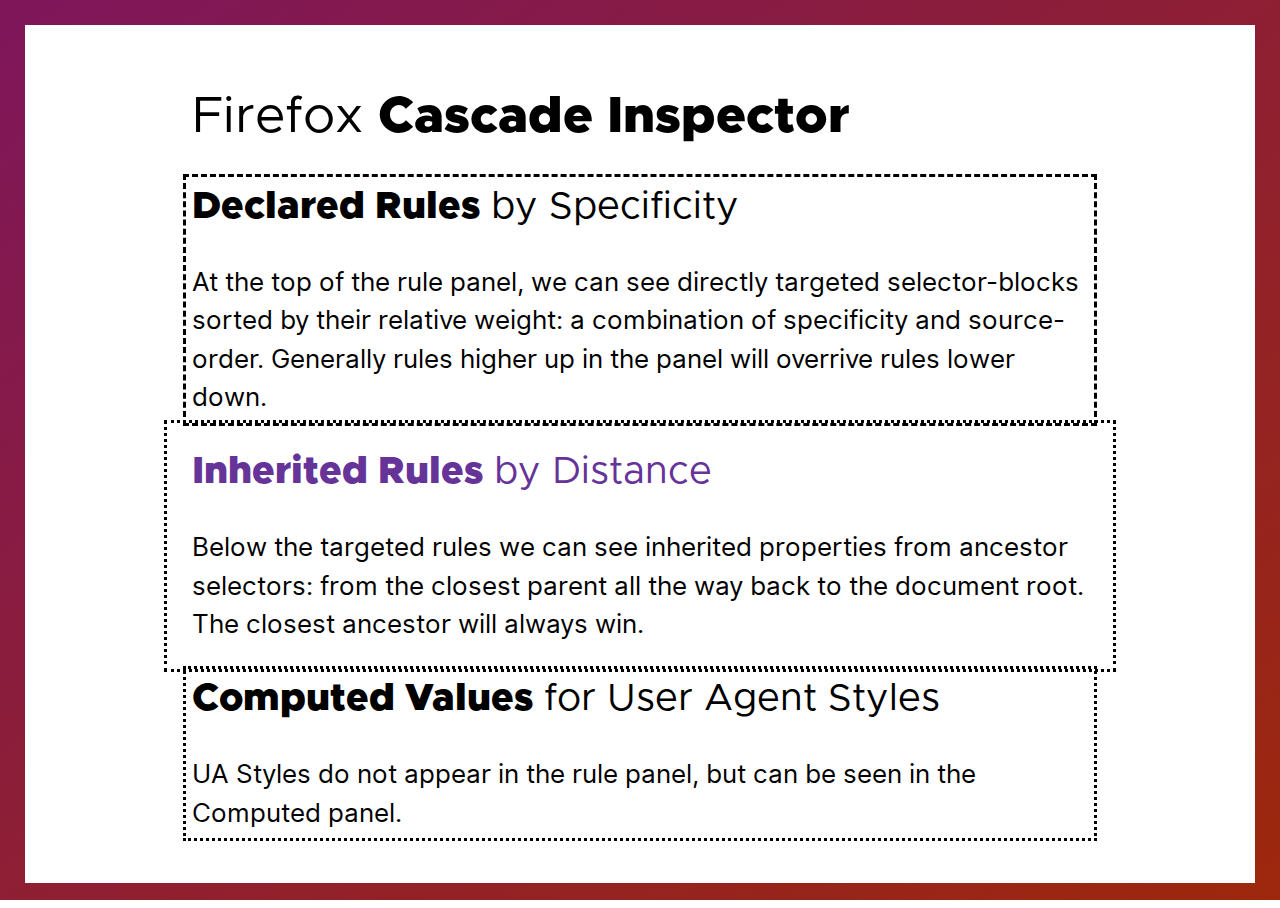
<file: cascade-inspect/index.html>
<!DOCTYPE html>
<html lang="en">
<head>
  <meta charset="UTF-8">
  <title>Firefox Cascade Inspector</title>
  <link rel="stylesheet" href="style.css">
  <link rel="stylesheet" href="demo.css">
</head>
<body>

  <h1>
    Firefox <strong>Cascade Inspector</strong>
  </h1>

  <main>
    <section id="declared" class="demo-section">
      <h2>
        <strong>Declared Rules</strong> by Specificity
      </h2>
      <p>
        At the top of the rule panel,
        we can see directly targeted selector-blocks
        sorted by their relative weight:
        a combination of specificity and source-order.
        Generally rules higher up in the panel
        will overrive rules lower down.
      </p>
    </section>

    <section id="inherited" class="demo-section inherited">
      <h2 style="color: rebeccapurple">
        <strong>Inherited Rules</strong> by Distance
      </h2>
      <p>
        Below the targeted rules
        we can see inherited properties from ancestor selectors:
        from the closest parent
        all the way back to the document root.
        The closest ancestor will always win.
      </p>
    </section>

    <section id="computed" class="demo-section">
      <h2>
        <strong>Computed Values</strong> for User Agent Styles
      </h2>
      <p>
        UA Styles do not appear in the rule panel,
        but can be seen in the Computed panel.
      </p>
    </section>
  </main>

</body>
</html>
</file>
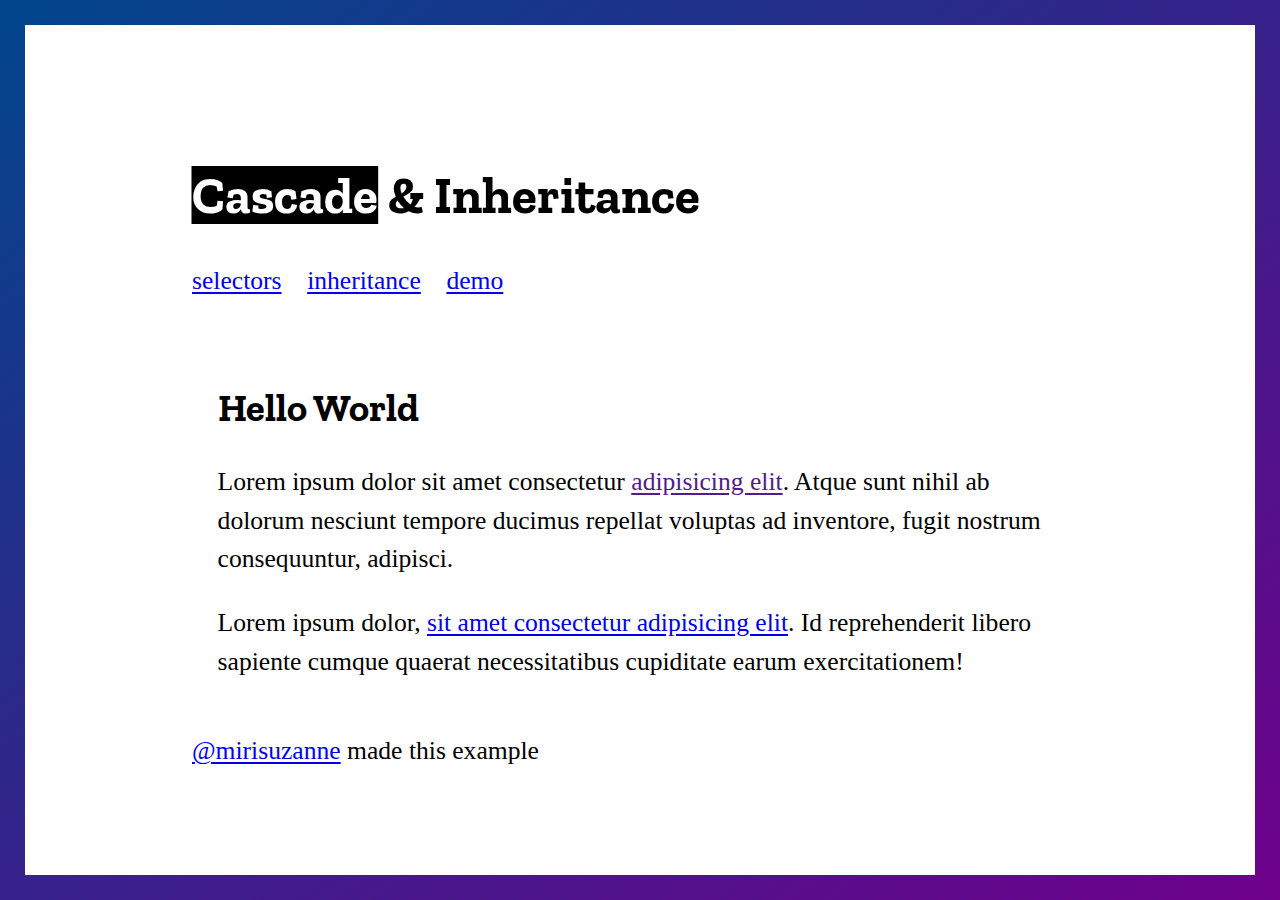
<file: cascade-intro/index.html>
<!DOCTYPE html>
<html lang="en">
<head>
  <meta charset="UTF-8">
  <title>Cascade & Inheritance</title>
  <link rel="stylesheet" href="style.css">
  <link rel="stylesheet" href="demo.css">
</head>
<body>

  <h1>
    <span class="cascade">Cascade</span> &
    <span class="inherit">Inheritance</span>
  </h1>

  <nav>
    <ul>
      <li><a href="#">selectors</a></li>
      <li><a href="#">inheritance</a></li>
      <li><a href="#">demo</a></li>
    </ul>
  </nav>

  <main>
    <section>
      <h2>Hello World</h2>
      <p>
        Lorem ipsum dolor sit amet consectetur <a href="">adipisicing elit</a>. Atque sunt nihil ab dolorum nesciunt tempore ducimus repellat voluptas ad inventore, fugit nostrum consequuntur, adipisci.
      </p>

      <p>
        Lorem ipsum dolor, <a href="#">sit amet consectetur adipisicing elit</a>. Id reprehenderit libero sapiente cumque quaerat necessitatibus cupiditate earum exercitationem!
      </p>
    </section>
  </main>

  <footer>
    <a href="https://twitter.com/mirisuzanne">@mirisuzanne</a>
    made this example
  </footer>
</body>
</html>
</file>
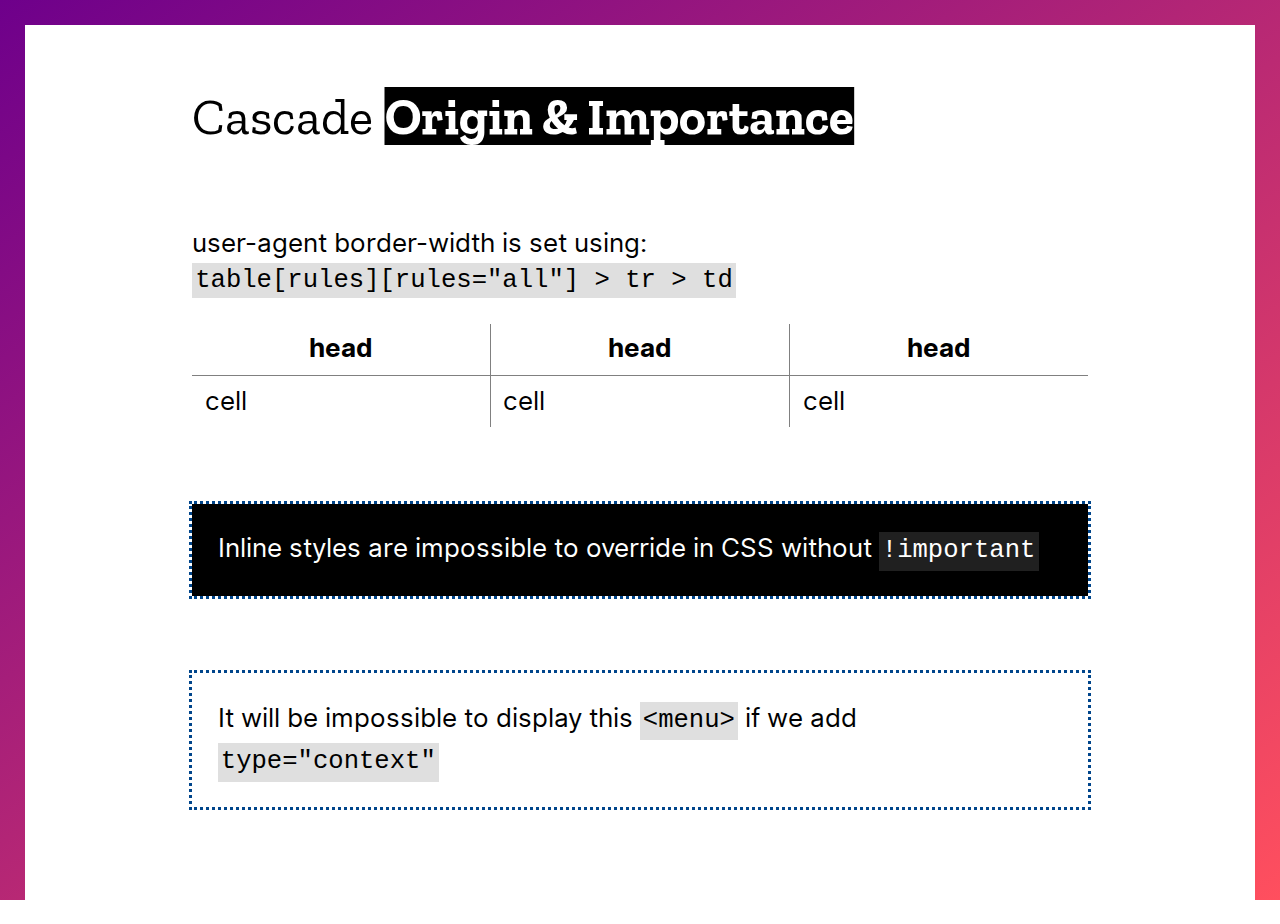
<file: cascade-origin/index.html>
<!DOCTYPE html>
<html lang="en">
<head>
  <meta charset="UTF-8">
  <title>Cascade: Origin & Importance</title>
  <link rel="stylesheet" href="style.css">
  <link rel="stylesheet" href="demo.css">
  <link rel="stylesheet" href="animate.css">
</head>
<body>

  <h1>
    Cascade <strong>Origin & Importance</strong>
  </h1>

  <main>
    <table rules="all">
      <caption>
        user-agent border-width is set using:
        <code>table[rules][rules="all"] > tr > td</code>
      </caption>
      <thead>
        <tr>
          <th>head</th>
          <th>head</th>
          <th>head</th>
        </tr>
      </thead>
      <tbody>
        <tr>
          <td>cell</td>
          <td>cell</td>
          <td>cell</td>
        </tr>
      </tbody>
    </table>

    <p id="inline-style" style="background: black; color: white;">
      Inline styles are impossible to override in CSS
      without <code>!important</code>
    </p>

    <menu>
      It will be impossible to display this
      <code>&lt;menu&gt;</code>
      if we add
      <code>type="context"</code>
    </menu>
  </main>

</body>
</html>
</file>
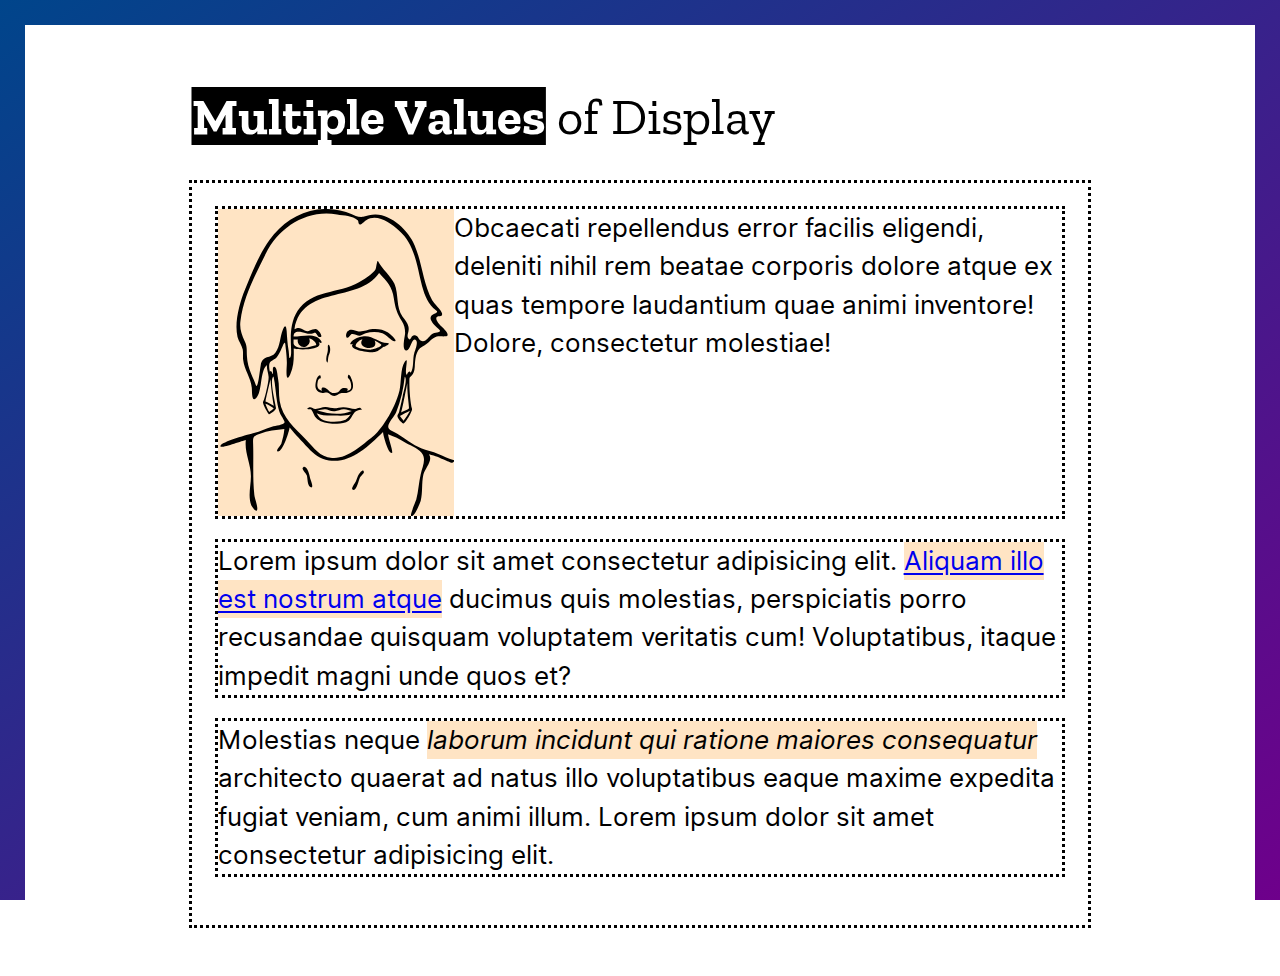
<file: display-multi/index.html>
<!DOCTYPE html>
<html lang="en">
<head>
  <meta charset="UTF-8">
  <title>Multi-Value Display</title>
  <link rel="stylesheet" href="style.css">
  <link rel="stylesheet" href="flow.css">
</head>
<body>

  <h1>
    <strong>Multiple Values</strong> of Display
  </h1>

  <main>
    <div>
      <svg xmlns="http://www.w3.org/2000/svg" viewBox="0 0 346.2 454.8" width="200px" height="260px" class="face"><style>[data-mia] { fill: currentColor; stroke: transparent; }</style><g data-mia="face"><path d="M346.6 371.5c-7.8-1.8-15-5.9-22.4-8.9-8.2-3.3-17.4-4.8-25.3-8.3-12.6-5.5-23.8-14.4-35.3-21.7-4.6-2.9-13.5-4.8-13.4-10.3.1-6.2 9.4-15.8 11.9-21.9 6.8-16.1 10.6-34.9 12.6-52.2 4.2 3-2 23.1-3.1 28.9-1.2 5.9-3.8 17.3-5.2 23.1-.6 2.4-2.7 4.4-2.6 6.1.2 3.6 5.2 9 8.6 11.2 2.3 1.4 13.9-18.6 13-21.6-2.7-9.7-4.3-31.1-3.8-44.7.1-3.8 7.1-3.9 7.9-17.2.6-10.9 1.2-25.6 10.9-30.2 11.6-5.7 11.6-11 19.9-14.3 3.6-1.4 10.8-.7 14.2-1 8.4-.7.5-8.6-5.3-14.4-3.7-3.7-9.5-10.6-7.4-13.7 2.5-3.6 9.1 1.2 8.1-5.8-.6-4.4-12.1-14.7-14.6-19.5-13.7-25.6-14.8-55.3-26.1-81.6C280 32.2 256 9 231.6 8.3c-6.3-.2-12.6 2.2-18.5 3.2-6.7 1.2-13.8-2.6-16.7-3.8C180.2 1 162.5-1.6 145.1.9c-28.8 4.2-53.9 21.7-70.7 45C59 67.1 48.1 95 38.2 119.2c-8.2 19.7-16.1 49.3-11.1 70.3 1.6 6.6 6.4 12.2 7.7 18.6.9 4.8 0 10.1.6 15 1.7 15.2 11.4 26.4 12.8 41.5.5 5.2-.2 21.7 5.8 16.1 10.5-9.9 5.6-40 16.5-49.9-.4 6.8 2.3 12 2.6 17.9.4 6.6-4.9 28-6.9 33.8-.7 2.1-1.5 2.5-1.4 3.9.7 5.5 6.6 14.3 8.4 17.1 1.3 2 11.1-6.4 10.9-8.4-.6-6.2-10.4-43.6-3.7-47.1 2.8 12.5 3.2 25.3 5.3 37.9 1 5.8 2.2 11.5 4.4 17 .8 1.9 7.1 11.6 6.7 12.9-1.3 4.1-13.7 5.1-18.7 6.5-9 2.6-17.7 7.1-26.7 9.5-5.3 1.4-52.3 13.8-49.5 19.9 1.3 2.8 32.5-8.7 37.5-9.8-2.3 19.2 7.6 34.6 7.5 54.1-.1 14.3-4.6 29.1.5 42.7.5 1.4 8 12.5 8.9 5.7.7-5.4-3.7-15.5-4.3-21.1-2.7-24.7-1-50.2-1.8-75-.4-11.1-.4-11.7 10.2-15.7 11.3-4.3 23.9-5.5 36-6.8-.8 8.4-2.2 13.6-4.5 21.7-.5 1.8-9.5 11.2-5.1 11.5 7.6.5 17-30.8 17.4-35.6 9.6 11.7 17 19 27.2 30.1 9 9.9 17.4 16.5 31 18.7 30.7 5 56.7-19 80.1-42.1 0 3.2 7.6 33.6 13.4 30.8 1.8-.8-5.9-23.3-5.9-27.3 8.7 3.6 15.5 5.9 23.3 11 8 5.2 19.5 8.4 25.9 15.8 8.2 9.4 1.5 21.7-.9 32.3-2.8 12.3-3.4 25-6.5 37.2-.9 3.3-9.9 23.5-7.6 24.8 4.4 2.4 13.4-19.6 14.1-22.6 3.2-12.4 1.1-26.1 3.9-38.5 2.3-10.1 14.9-20.9 8.3-30.6 10.6 2.5 14.4 4.8 24.4 8.9.9.4 8.9 4.3 10.2 3.7 1.7-.8 5-3.3 1.5-4.1-3.2-.8 1 .2 0 0zm-68.1-113.8c-.5 17.4 3.3 35.9 2.2 37.8-1.3 2.1-8.8 4.3-11.3 5.8 2.8-9.7 8.4-40.2 9.1-43.6zm-11 48.8c3.9-2.7 10.7-5.7 14.9-7.9-2.4 4.4-6.4 11-9.6 14.8-.3-.4-3.8-5.2-5.3-6.9zM61.4 231.4c-1.6 10-4.3 38.3-7.4 28.7-2.5-8.1-12.2-23.1-13-42.3-.4-8.2.5-14.2-3.1-21.6-4.9-10.2-7.9-19-6.5-30 4.7-37 21.1-66.6 37.4-99.8C88.2 27 130 .1 174.5 8.2c10 1.8 22.7 1.6 30.5 8.5 2 1.7-.1 7.6 5.1 5.7.6-.2 6-5 7.5-5.9 16.6-10.1 36.2 4.7 48.4 15.2 37.2 31.7 23.5 95.3 54.8 118.1 10 7.3-25.7 1.9 4.4 28.3 5.9 5.2-4.9 3.3-10.4 7.2-4.8 3.4-9.5 13.8-16.8 9.4-3.9-2.3-2.7-6.5-8.1-7.7-6.2-1.4-6.1 8.8-9.1 5.5-4.9-5.6 1.1-8.6-.6-18.1-1.1-6-5.3-10-8.7-14.8-10-14.1-5.6-33.4-12.1-48.9-4.1-9.9-19.4-23.2-24-33-1.9-4.1-2.7 9.8-4.1 11.9-1.9 3-4.8 5.4-7.5 7.6-5.2 4.2-11.1 7.7-16.9 11.1-30.1 17.5-70.9 10.7-91.1 42.8-16.7 26.4-6.1 60.4-10.5 68.3-2.3 4.3-1.4-3.7-2.8-11.5-1.3-7.4-2.2-18.9-2.6-26.4-.5-7.2-1.9-12.3-5.6-3.1-4.9 11.8-3.5 23.8-11.2 34.6-6.8 9.2-19.2 2.9-21.7 18.4zm65-27.1c5.2-.9 9.8-7.4 6.6-12.4 5.3-.4 12.9 9.1 9.9 9.7-6.3 1.3-10.6 3.3-17 3.8-3.3.3-8.9-.1-11.6-1.6-5.2-2.9-4.2-4-4.2-10.7h6.3c-1.5 5.9 3.7 12.3 10 11.2 5.9-1.1-8 1.4 0 0zm-58 84c4.3 1.5 8.7 3.9 12.3 6.7-1.5 2-4.6 3.9-6.5 5.4-2-2.2-4.3-7.9-5.8-12.1zm7.5-36.3c.7 10.8 2.9 28.7 4.9 39.3-2.9-1.7-9.1-5.2-12.3-6.2.6-5.5 5.4-23.8 7.4-33.1zm152 84.5c-16.5 13-38.2 34-60.8 32-19.2-1.7-25.9-14.2-38.4-26.9-17.1-17.5-35.2-32.3-39.2-57.3-1.8-11.6-.2-23.1-2.6-34.6-.4-2.1-1.6-17.2-5.7-16.1-3.7.9-.2 9.5-2.6 10.8-.1-1.3-1.4-6.7-3.6-3.5-.8-3.2-1.8-10.4-.2-13.3 1.5-2.9 8.1-5.4 10.4-8.2 7.2-8.5 11.6-29.2 12.7-18.5.7 7.1 2.7 20.3 2.1 30.6-.3 5.5-2.1 29 5.2 13 5.5-12.1 5.4-24.8 5.1-37.8 7 2.4 45.8 2.6 36.9-9.7.9 1 5.2 2.4 4.3-.4-1.1-3.5-5-6.2-8.1-7.5-9.3-3.9-23.3-.2-33.3-.2.1-6 3.3-8.1 12.5-6.5 5.6 1 8.4 3.2 14 2.2 4.1-.7 5-3.4 8 1.1 1.4 2.1 1.6 3.8 4.6 3.9 5.8.2-2.1-11.6-6.6-11.9-2.7 0-6.1 1.1-8.5 2.3-2 1-4.7 1.3-7.5-.3-5.8-3.3-8.8-5-15.2-1.8 11.6-66.4 93.3-37.7 125.3-83.1 12.1 13.4 19.2 19.4 21.9 38 2 13.8 4.7 21.8 11.9 33.4 3.4 5.5 4.7 10.8 4.7 17.2 0 4.5-4.7 21.9-.1 25.2 7.2 5.2 9.1-16.5 14.5-15.5 6.4 1.2.7 15.6-.8 20.1-2.7 8.3-.2 22.7-5.5 29.3-2-5-5 1.5-5.4 2.8-4.9-1.8 4.3-30.6-3.6-18.3-6.2 9.8-4.7 30.2-7.4 41.6-7.3 30.1-29.1 60.1-39 67.9z"></path><path d="M259.4 195.9c7 0-8.4-12.5-9.5-13.1-7-4.3-14.9-5.8-23-5-7.6.8-13.6 4.3-20.7 3.4-5.3-.7-10.8-5.4-16.2-.1-1.6 1.6-3.1 6.8-1.7 8.6 2.7 3.5 5.9-3.8 7.8-4.5 2.7-1 8.3 2.5 12.1 2.3 2.3-.1 6.7-2.7 8.6-3.4 7.9-2.5 16.7-2.7 24.8-.1 5.5 1.8 13.7 11.9 17.8 11.9zM163 214.8c2.8-5.4.5-15-1.6-13.5-1.6 1.3.6 6.3-1.5 12.8-.7 2.2-2.5 9.9-.3 12.7 2.1 2.9.5-6.5 3.4-12z"></path><path d="M248.8 198.3c-13.4 0-22-12.3-36.7-9.6-4.7.8-12.3 3.1-15.4 6.8-1 1.2-6.3 7.1 1.4 3.9-9.1 9.3 26.4 13.7 32.2 12.5 6.6-1.3 10.6-6.9 13.6-7.8 1.3-.3 11.9-5.8 4.9-5.8zm-9.9 1.6c5.8 3.1-12.2 8.3-14.2 8.3-7.3-.1-15.5-.5-21.8-4.1-3.5-2 3.4-10.2 9.1-11.3-10 14.4 25.8 19.3 18.1 2 2.5 1.2 5.7 3.4 8.8 5.1zm-29.8 94.9c-1.9-1.6-5 1.4-7.9 1.3-5.6-.2-12.2-2.9-17.8-2.7-4.5.2-8.9 1.6-12.9 1.7-3.8 0-8.8-1.7-12.9-1.9-5.3-.3-10 3-15.3 2.8-4.1-.2-6.1-4.1-10.1-1.9-5.3 2.9 2.7 2 3.3 2.3 2.6 1.4 4.8 9.5 7.1 12 2.4 2.8 4.2 4.2 7.6 5.7 7.5 3.2 15.2 3.6 23.2 3.7 6 .1 13.3-.6 18.3-4.3 4.3-3.2 6.2-11.1 10.8-13.9 6.8-4 12-.4 6.6-4.8zm-37.7 4.5c3.4-.4 8.9-2.5 12.5-2.8 4.5-.4 8 1.6 12.4 2.4-15.5 6.4-32.8 5-51.2-.6 2-.4 8.8-1.5 10.8-1.8 4.3-.7 8.6 3.7 15.5 2.8zm15.5 12.7c-5.9 2.8-17 3.6-26.8 2.1-8.5-1.4-11.4-4.3-15.9-11.6 7.2 3.6 14.2 3.4 25.5 3.4 11.2 0 20 .6 25.1-1.9-2.5 3-4.2 6.2-7.9 8-2.6 1.2 2.6-1.3 0 0zm-52.5 86c-.4-2.7-4.1-19-10-15.8-3.9 2.1 4.2 8.8 5.2 11.9 1.5 4.5.6 15.7 6 17.9 5.5 2.3-1-12.3-1.2-14-.8-5.7.6 4 0 0zm77-10.4c-6 4.7-6.6 9.8-9.4 16.3-1.2 2.7-9 12-3.1 12 5.1 0 7.6-14.7 9.3-17.9.8-1.5 6.1-7.1 6-7.8-.1-1.2-.2-4.6-2.8-2.6-6 4.8.8-.7 0 0zM153 264.3c-1.9.9-1.7 3.3-1 5-7.6-2.7-7.2-7.9-6.2-13.5 1.3-7.4 5.1-3.1 4.5-7.6-.7-5.2-5.3-.2-6.6 4.8-2 7.8-2.9 16.2 7 19.2 3.1.9 6.3-1.1 8.8-.6 4.1.8 5.8 5.1 10.8 5.1 4.2 0 6.2-3.3 9.7-4 2.6-.5 5.3.2 8.3-.4 9.5-1.8 11.1-7.4 9.1-16.1-.7-3-5.2-15.3-6.9-8.7-1 3.9 3 2.6 4.3 10 1.1 6 1.4 10.8-5.7 11.7 4.5-5-5.2-4.5-6.9-3.9-3.4 1.3-3.6 5.5-9.3 6.9-10.5 2.5-12.1-9.7-19.9-7.9-1.2.3 3.1-.7 0 0z"></path></g><g data-mia="eyes"><path d="M121 195.9c-4.5 3.6 2.8 8.3 8.3 4 4.5-3.5 2-9.2-4.7-7.2-1.5.5.7.1-1.7 3.3-2.6 3.6-1.1-.7-1.9-.1z"></path><path d="M216 195.6c-6.1 2.5.4 9.9 7.8 7.1 6.1-2.4 5.2-9.4-2.8-9.4-1.8 0 .7.3-3 3-4 3-1-1.1-2-.7z"></path></g></svg>
      Obcaecati repellendus error facilis eligendi, deleniti nihil rem beatae corporis dolore atque ex quas tempore laudantium quae animi inventore! Dolore, consectetur molestiae!
    </div>

    <p>
      Lorem ipsum dolor sit amet consectetur adipisicing elit. <a href="#">Aliquam illo est nostrum atque</a> ducimus quis molestias, perspiciatis porro recusandae quisquam voluptatem veritatis cum! Voluptatibus, itaque impedit magni unde quos et?
    </p>

    <p>
      Molestias neque <em>laborum incidunt qui ratione maiores consequatur</em> architecto quaerat ad natus illo voluptatibus eaque maxime expedita fugiat veniam, cum animi illum. Lorem ipsum dolor sit amet consectetur adipisicing elit.
    </p>
  </main>

</body>
</html>
</file>
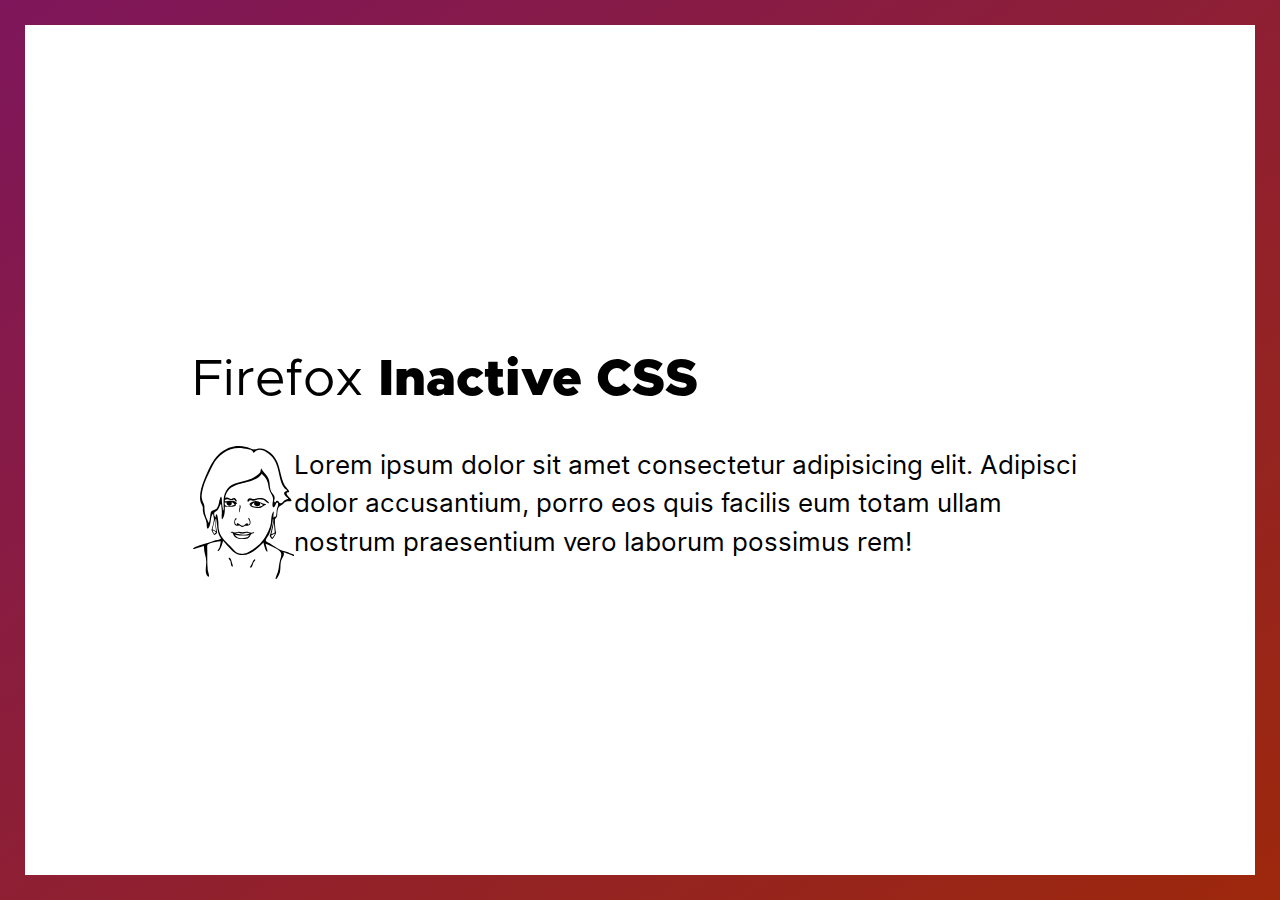
<file: inactive-css/index.html>
<!DOCTYPE html>
<html lang="en">
<head>
  <meta charset="UTF-8">
  <title>Firefox Inactive CSS</title>
  <link rel="stylesheet" href="style.css">
  <link rel="stylesheet" href="demo.css">
</head>
<body>

  <h1>
    Firefox <strong>Inactive CSS</strong>
  </h1>

  <main>

    <span class="face">
      <svg xmlns="http://www.w3.org/2000/svg" viewBox="0 0 346.2 454.8" width="200px" height="260px" data-icon="miriam"><style>[data-mia] { fill: currentColor; stroke: transparent; }</style><g data-mia="face"><path d="M346.6 371.5c-7.8-1.8-15-5.9-22.4-8.9-8.2-3.3-17.4-4.8-25.3-8.3-12.6-5.5-23.8-14.4-35.3-21.7-4.6-2.9-13.5-4.8-13.4-10.3.1-6.2 9.4-15.8 11.9-21.9 6.8-16.1 10.6-34.9 12.6-52.2 4.2 3-2 23.1-3.1 28.9-1.2 5.9-3.8 17.3-5.2 23.1-.6 2.4-2.7 4.4-2.6 6.1.2 3.6 5.2 9 8.6 11.2 2.3 1.4 13.9-18.6 13-21.6-2.7-9.7-4.3-31.1-3.8-44.7.1-3.8 7.1-3.9 7.9-17.2.6-10.9 1.2-25.6 10.9-30.2 11.6-5.7 11.6-11 19.9-14.3 3.6-1.4 10.8-.7 14.2-1 8.4-.7.5-8.6-5.3-14.4-3.7-3.7-9.5-10.6-7.4-13.7 2.5-3.6 9.1 1.2 8.1-5.8-.6-4.4-12.1-14.7-14.6-19.5-13.7-25.6-14.8-55.3-26.1-81.6C280 32.2 256 9 231.6 8.3c-6.3-.2-12.6 2.2-18.5 3.2-6.7 1.2-13.8-2.6-16.7-3.8C180.2 1 162.5-1.6 145.1.9c-28.8 4.2-53.9 21.7-70.7 45C59 67.1 48.1 95 38.2 119.2c-8.2 19.7-16.1 49.3-11.1 70.3 1.6 6.6 6.4 12.2 7.7 18.6.9 4.8 0 10.1.6 15 1.7 15.2 11.4 26.4 12.8 41.5.5 5.2-.2 21.7 5.8 16.1 10.5-9.9 5.6-40 16.5-49.9-.4 6.8 2.3 12 2.6 17.9.4 6.6-4.9 28-6.9 33.8-.7 2.1-1.5 2.5-1.4 3.9.7 5.5 6.6 14.3 8.4 17.1 1.3 2 11.1-6.4 10.9-8.4-.6-6.2-10.4-43.6-3.7-47.1 2.8 12.5 3.2 25.3 5.3 37.9 1 5.8 2.2 11.5 4.4 17 .8 1.9 7.1 11.6 6.7 12.9-1.3 4.1-13.7 5.1-18.7 6.5-9 2.6-17.7 7.1-26.7 9.5-5.3 1.4-52.3 13.8-49.5 19.9 1.3 2.8 32.5-8.7 37.5-9.8-2.3 19.2 7.6 34.6 7.5 54.1-.1 14.3-4.6 29.1.5 42.7.5 1.4 8 12.5 8.9 5.7.7-5.4-3.7-15.5-4.3-21.1-2.7-24.7-1-50.2-1.8-75-.4-11.1-.4-11.7 10.2-15.7 11.3-4.3 23.9-5.5 36-6.8-.8 8.4-2.2 13.6-4.5 21.7-.5 1.8-9.5 11.2-5.1 11.5 7.6.5 17-30.8 17.4-35.6 9.6 11.7 17 19 27.2 30.1 9 9.9 17.4 16.5 31 18.7 30.7 5 56.7-19 80.1-42.1 0 3.2 7.6 33.6 13.4 30.8 1.8-.8-5.9-23.3-5.9-27.3 8.7 3.6 15.5 5.9 23.3 11 8 5.2 19.5 8.4 25.9 15.8 8.2 9.4 1.5 21.7-.9 32.3-2.8 12.3-3.4 25-6.5 37.2-.9 3.3-9.9 23.5-7.6 24.8 4.4 2.4 13.4-19.6 14.1-22.6 3.2-12.4 1.1-26.1 3.9-38.5 2.3-10.1 14.9-20.9 8.3-30.6 10.6 2.5 14.4 4.8 24.4 8.9.9.4 8.9 4.3 10.2 3.7 1.7-.8 5-3.3 1.5-4.1-3.2-.8 1 .2 0 0zm-68.1-113.8c-.5 17.4 3.3 35.9 2.2 37.8-1.3 2.1-8.8 4.3-11.3 5.8 2.8-9.7 8.4-40.2 9.1-43.6zm-11 48.8c3.9-2.7 10.7-5.7 14.9-7.9-2.4 4.4-6.4 11-9.6 14.8-.3-.4-3.8-5.2-5.3-6.9zM61.4 231.4c-1.6 10-4.3 38.3-7.4 28.7-2.5-8.1-12.2-23.1-13-42.3-.4-8.2.5-14.2-3.1-21.6-4.9-10.2-7.9-19-6.5-30 4.7-37 21.1-66.6 37.4-99.8C88.2 27 130 .1 174.5 8.2c10 1.8 22.7 1.6 30.5 8.5 2 1.7-.1 7.6 5.1 5.7.6-.2 6-5 7.5-5.9 16.6-10.1 36.2 4.7 48.4 15.2 37.2 31.7 23.5 95.3 54.8 118.1 10 7.3-25.7 1.9 4.4 28.3 5.9 5.2-4.9 3.3-10.4 7.2-4.8 3.4-9.5 13.8-16.8 9.4-3.9-2.3-2.7-6.5-8.1-7.7-6.2-1.4-6.1 8.8-9.1 5.5-4.9-5.6 1.1-8.6-.6-18.1-1.1-6-5.3-10-8.7-14.8-10-14.1-5.6-33.4-12.1-48.9-4.1-9.9-19.4-23.2-24-33-1.9-4.1-2.7 9.8-4.1 11.9-1.9 3-4.8 5.4-7.5 7.6-5.2 4.2-11.1 7.7-16.9 11.1-30.1 17.5-70.9 10.7-91.1 42.8-16.7 26.4-6.1 60.4-10.5 68.3-2.3 4.3-1.4-3.7-2.8-11.5-1.3-7.4-2.2-18.9-2.6-26.4-.5-7.2-1.9-12.3-5.6-3.1-4.9 11.8-3.5 23.8-11.2 34.6-6.8 9.2-19.2 2.9-21.7 18.4zm65-27.1c5.2-.9 9.8-7.4 6.6-12.4 5.3-.4 12.9 9.1 9.9 9.7-6.3 1.3-10.6 3.3-17 3.8-3.3.3-8.9-.1-11.6-1.6-5.2-2.9-4.2-4-4.2-10.7h6.3c-1.5 5.9 3.7 12.3 10 11.2 5.9-1.1-8 1.4 0 0zm-58 84c4.3 1.5 8.7 3.9 12.3 6.7-1.5 2-4.6 3.9-6.5 5.4-2-2.2-4.3-7.9-5.8-12.1zm7.5-36.3c.7 10.8 2.9 28.7 4.9 39.3-2.9-1.7-9.1-5.2-12.3-6.2.6-5.5 5.4-23.8 7.4-33.1zm152 84.5c-16.5 13-38.2 34-60.8 32-19.2-1.7-25.9-14.2-38.4-26.9-17.1-17.5-35.2-32.3-39.2-57.3-1.8-11.6-.2-23.1-2.6-34.6-.4-2.1-1.6-17.2-5.7-16.1-3.7.9-.2 9.5-2.6 10.8-.1-1.3-1.4-6.7-3.6-3.5-.8-3.2-1.8-10.4-.2-13.3 1.5-2.9 8.1-5.4 10.4-8.2 7.2-8.5 11.6-29.2 12.7-18.5.7 7.1 2.7 20.3 2.1 30.6-.3 5.5-2.1 29 5.2 13 5.5-12.1 5.4-24.8 5.1-37.8 7 2.4 45.8 2.6 36.9-9.7.9 1 5.2 2.4 4.3-.4-1.1-3.5-5-6.2-8.1-7.5-9.3-3.9-23.3-.2-33.3-.2.1-6 3.3-8.1 12.5-6.5 5.6 1 8.4 3.2 14 2.2 4.1-.7 5-3.4 8 1.1 1.4 2.1 1.6 3.8 4.6 3.9 5.8.2-2.1-11.6-6.6-11.9-2.7 0-6.1 1.1-8.5 2.3-2 1-4.7 1.3-7.5-.3-5.8-3.3-8.8-5-15.2-1.8 11.6-66.4 93.3-37.7 125.3-83.1 12.1 13.4 19.2 19.4 21.9 38 2 13.8 4.7 21.8 11.9 33.4 3.4 5.5 4.7 10.8 4.7 17.2 0 4.5-4.7 21.9-.1 25.2 7.2 5.2 9.1-16.5 14.5-15.5 6.4 1.2.7 15.6-.8 20.1-2.7 8.3-.2 22.7-5.5 29.3-2-5-5 1.5-5.4 2.8-4.9-1.8 4.3-30.6-3.6-18.3-6.2 9.8-4.7 30.2-7.4 41.6-7.3 30.1-29.1 60.1-39 67.9z"></path><path d="M259.4 195.9c7 0-8.4-12.5-9.5-13.1-7-4.3-14.9-5.8-23-5-7.6.8-13.6 4.3-20.7 3.4-5.3-.7-10.8-5.4-16.2-.1-1.6 1.6-3.1 6.8-1.7 8.6 2.7 3.5 5.9-3.8 7.8-4.5 2.7-1 8.3 2.5 12.1 2.3 2.3-.1 6.7-2.7 8.6-3.4 7.9-2.5 16.7-2.7 24.8-.1 5.5 1.8 13.7 11.9 17.8 11.9zM163 214.8c2.8-5.4.5-15-1.6-13.5-1.6 1.3.6 6.3-1.5 12.8-.7 2.2-2.5 9.9-.3 12.7 2.1 2.9.5-6.5 3.4-12z"></path><path d="M248.8 198.3c-13.4 0-22-12.3-36.7-9.6-4.7.8-12.3 3.1-15.4 6.8-1 1.2-6.3 7.1 1.4 3.9-9.1 9.3 26.4 13.7 32.2 12.5 6.6-1.3 10.6-6.9 13.6-7.8 1.3-.3 11.9-5.8 4.9-5.8zm-9.9 1.6c5.8 3.1-12.2 8.3-14.2 8.3-7.3-.1-15.5-.5-21.8-4.1-3.5-2 3.4-10.2 9.1-11.3-10 14.4 25.8 19.3 18.1 2 2.5 1.2 5.7 3.4 8.8 5.1zm-29.8 94.9c-1.9-1.6-5 1.4-7.9 1.3-5.6-.2-12.2-2.9-17.8-2.7-4.5.2-8.9 1.6-12.9 1.7-3.8 0-8.8-1.7-12.9-1.9-5.3-.3-10 3-15.3 2.8-4.1-.2-6.1-4.1-10.1-1.9-5.3 2.9 2.7 2 3.3 2.3 2.6 1.4 4.8 9.5 7.1 12 2.4 2.8 4.2 4.2 7.6 5.7 7.5 3.2 15.2 3.6 23.2 3.7 6 .1 13.3-.6 18.3-4.3 4.3-3.2 6.2-11.1 10.8-13.9 6.8-4 12-.4 6.6-4.8zm-37.7 4.5c3.4-.4 8.9-2.5 12.5-2.8 4.5-.4 8 1.6 12.4 2.4-15.5 6.4-32.8 5-51.2-.6 2-.4 8.8-1.5 10.8-1.8 4.3-.7 8.6 3.7 15.5 2.8zm15.5 12.7c-5.9 2.8-17 3.6-26.8 2.1-8.5-1.4-11.4-4.3-15.9-11.6 7.2 3.6 14.2 3.4 25.5 3.4 11.2 0 20 .6 25.1-1.9-2.5 3-4.2 6.2-7.9 8-2.6 1.2 2.6-1.3 0 0zm-52.5 86c-.4-2.7-4.1-19-10-15.8-3.9 2.1 4.2 8.8 5.2 11.9 1.5 4.5.6 15.7 6 17.9 5.5 2.3-1-12.3-1.2-14-.8-5.7.6 4 0 0zm77-10.4c-6 4.7-6.6 9.8-9.4 16.3-1.2 2.7-9 12-3.1 12 5.1 0 7.6-14.7 9.3-17.9.8-1.5 6.1-7.1 6-7.8-.1-1.2-.2-4.6-2.8-2.6-6 4.8.8-.7 0 0zM153 264.3c-1.9.9-1.7 3.3-1 5-7.6-2.7-7.2-7.9-6.2-13.5 1.3-7.4 5.1-3.1 4.5-7.6-.7-5.2-5.3-.2-6.6 4.8-2 7.8-2.9 16.2 7 19.2 3.1.9 6.3-1.1 8.8-.6 4.1.8 5.8 5.1 10.8 5.1 4.2 0 6.2-3.3 9.7-4 2.6-.5 5.3.2 8.3-.4 9.5-1.8 11.1-7.4 9.1-16.1-.7-3-5.2-15.3-6.9-8.7-1 3.9 3 2.6 4.3 10 1.1 6 1.4 10.8-5.7 11.7 4.5-5-5.2-4.5-6.9-3.9-3.4 1.3-3.6 5.5-9.3 6.9-10.5 2.5-12.1-9.7-19.9-7.9-1.2.3 3.1-.7 0 0z"></path></g><g data-mia="eyes"><path d="M121 195.9c-4.5 3.6 2.8 8.3 8.3 4 4.5-3.5 2-9.2-4.7-7.2-1.5.5.7.1-1.7 3.3-2.6 3.6-1.1-.7-1.9-.1z"></path><path d="M216 195.6c-6.1 2.5.4 9.9 7.8 7.1 6.1-2.4 5.2-9.4-2.8-9.4-1.8 0 .7.3-3 3-4 3-1-1.1-2-.7z"></path></g></svg>
    </span>

    <p>
      Lorem ipsum dolor sit amet
      consectetur adipisicing elit.
      Adipisci dolor accusantium,
      porro eos quis facilis eum totam
      ullam nostrum praesentium vero
      laborum possimus rem!
    </p>

  </main>

</body>
</html>
</file>
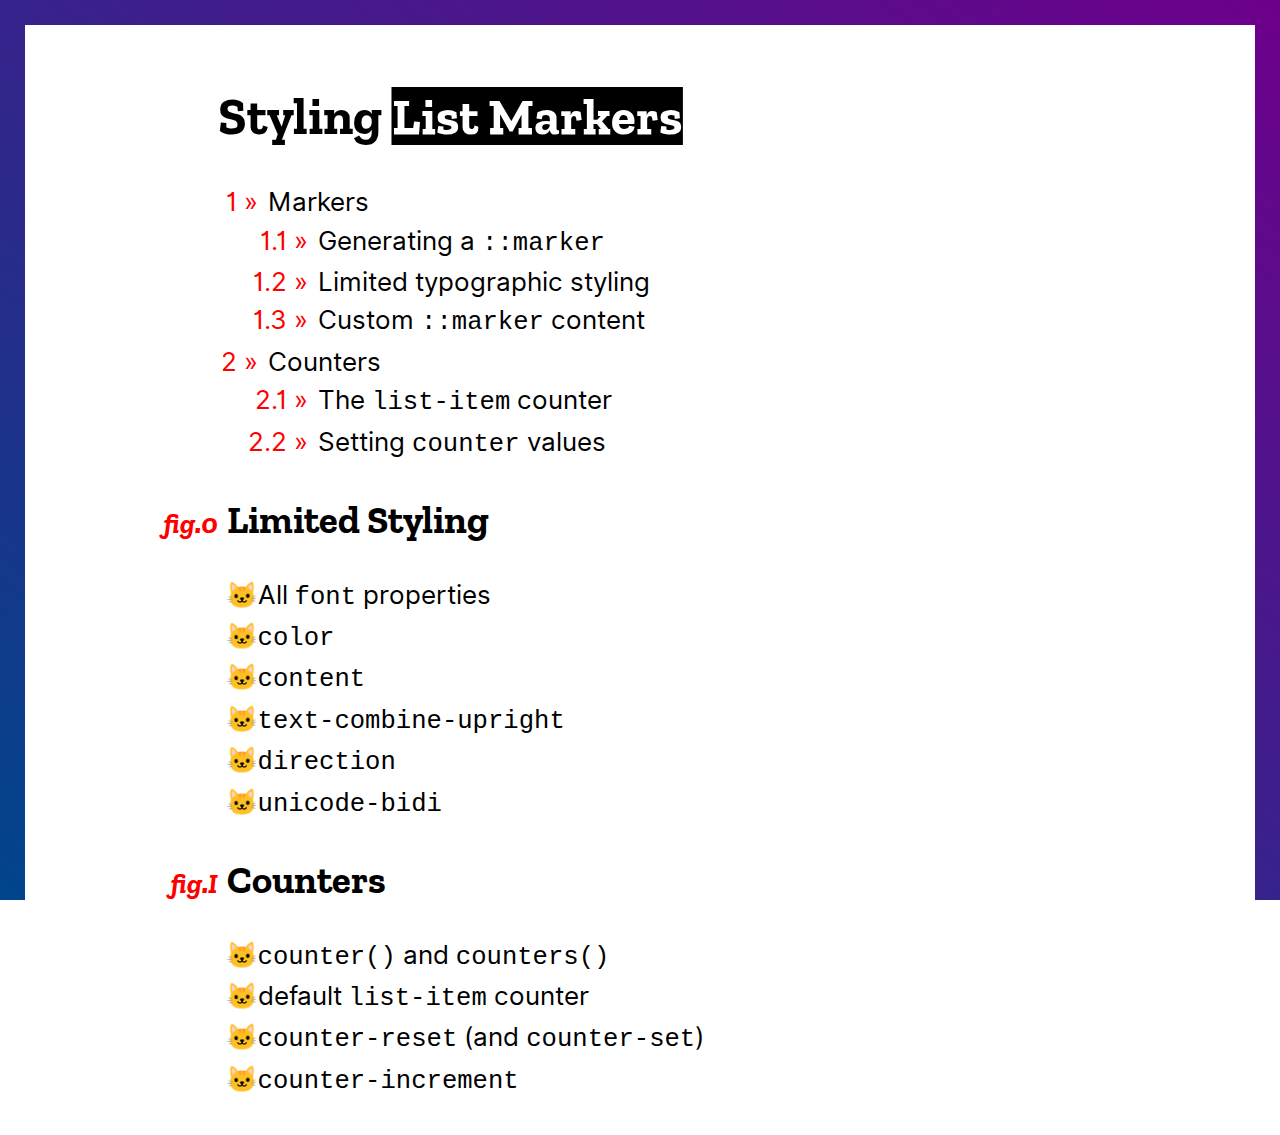
<file: marker/index.html>
<!DOCTYPE html>
<html lang="en">
<head>
  <meta charset="UTF-8">
  <title>Styling List Markers</title>
  <link rel="stylesheet" href="style.css">
  <link rel="stylesheet" href="demo.css">
</head>
<body>

  <h1>
    Styling <strong>List Markers</strong>
  </h1>

  <main>
    <ol>
      <li>
        Markers
        <ol>
          <li>Generating a <code>::marker</code></li>
          <li>Limited typographic styling</li>
          <li>Custom <code>::marker</code> content</li>
        </ol>
      </li>
      <li>
        Counters
        <ol>
          <li>The <code>list-item</code> counter</li>
          <li>Setting <code>counter</code> values</li>
        </ol>
      </li>
    </ol>

    <h2>Limited Styling</h2>
    <ul>
      <li>All <code>font</code> properties</li>
      <li><code>color</code></li>
      <li><code>content</code></li>
      <li><code>text-combine-upright</code></li>
      <li><code>direction</code></li>
      <li><code>unicode-bidi</code></li>
    </ul>

    <h2>Counters</h2>
    <ul>
      <li><code>counter()</code> and <code>counters()</code></li>
      <li>default <code>list-item</code> counter</li>
      <li><code>counter-reset</code> (and <code>counter-set</code>)</li>
      <li><code>counter-increment</code></li>
    </ul>
  </main>
</body>
</html>
</file>
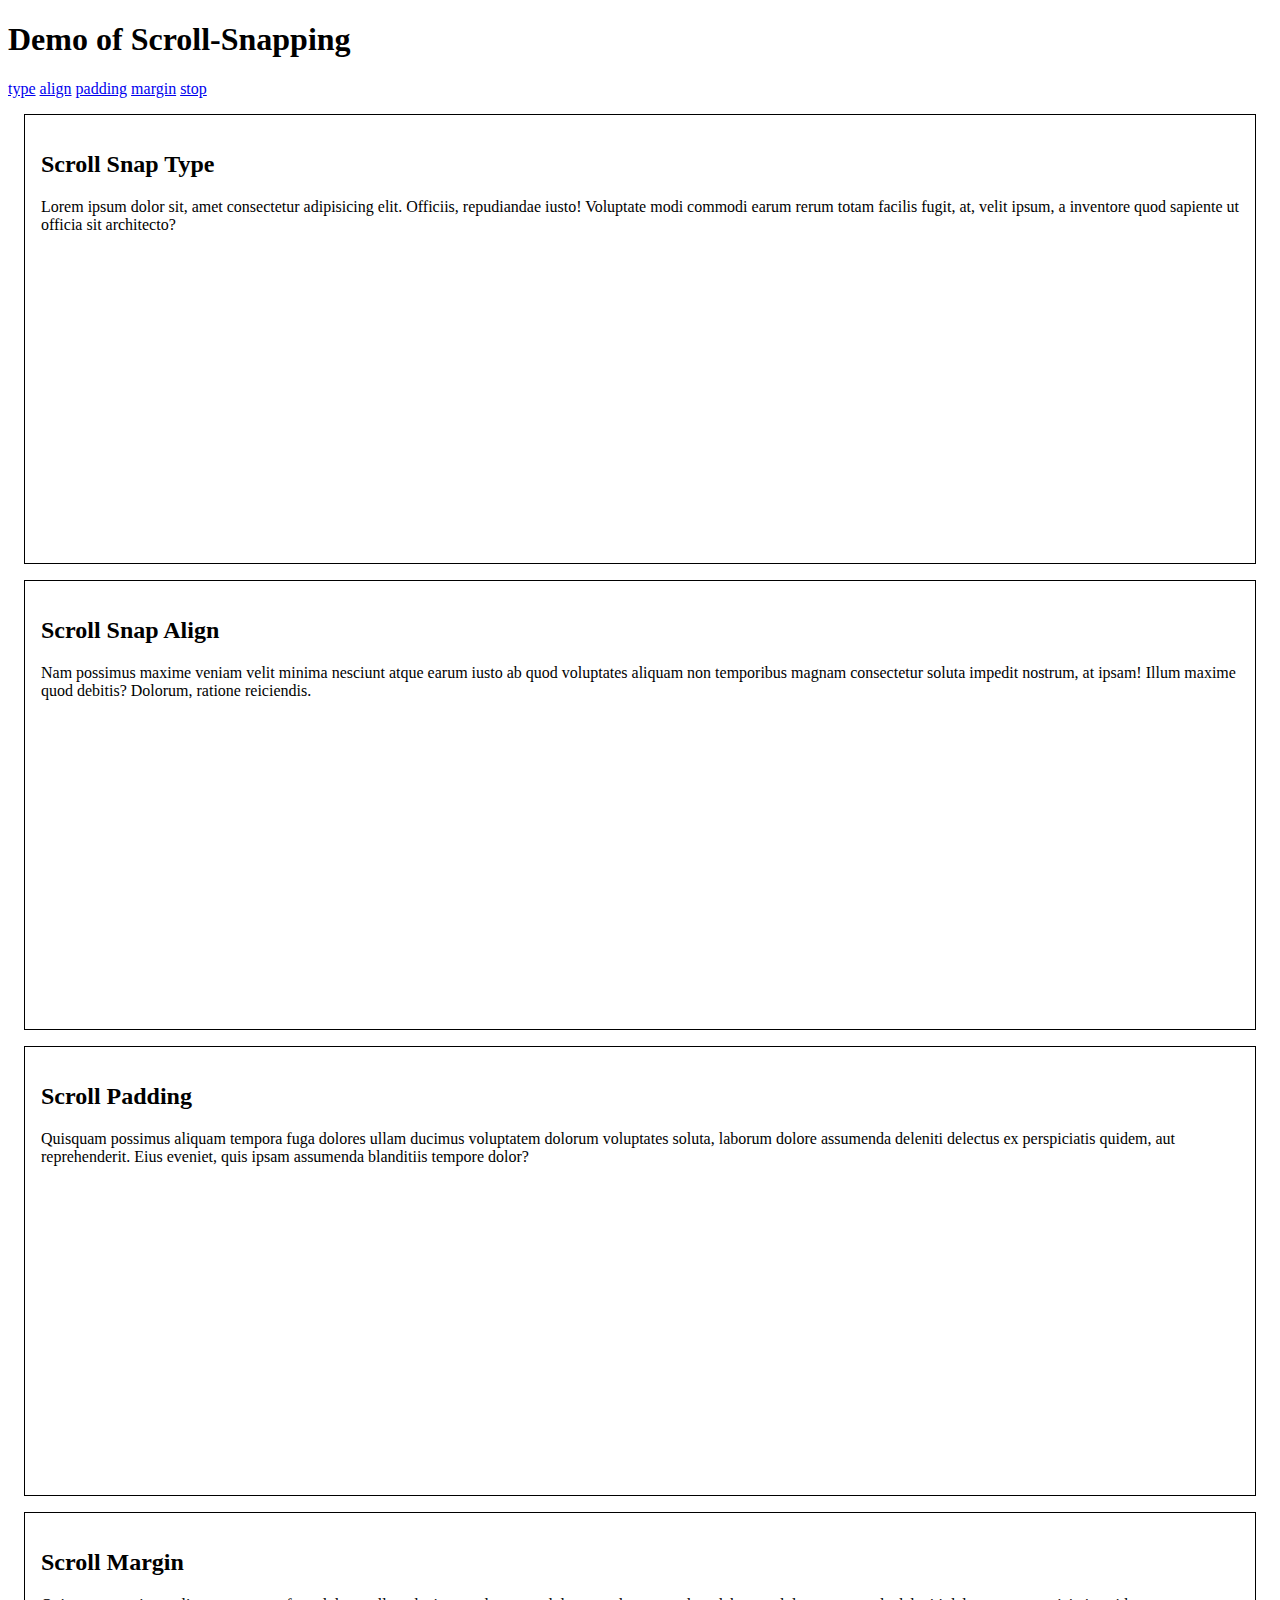
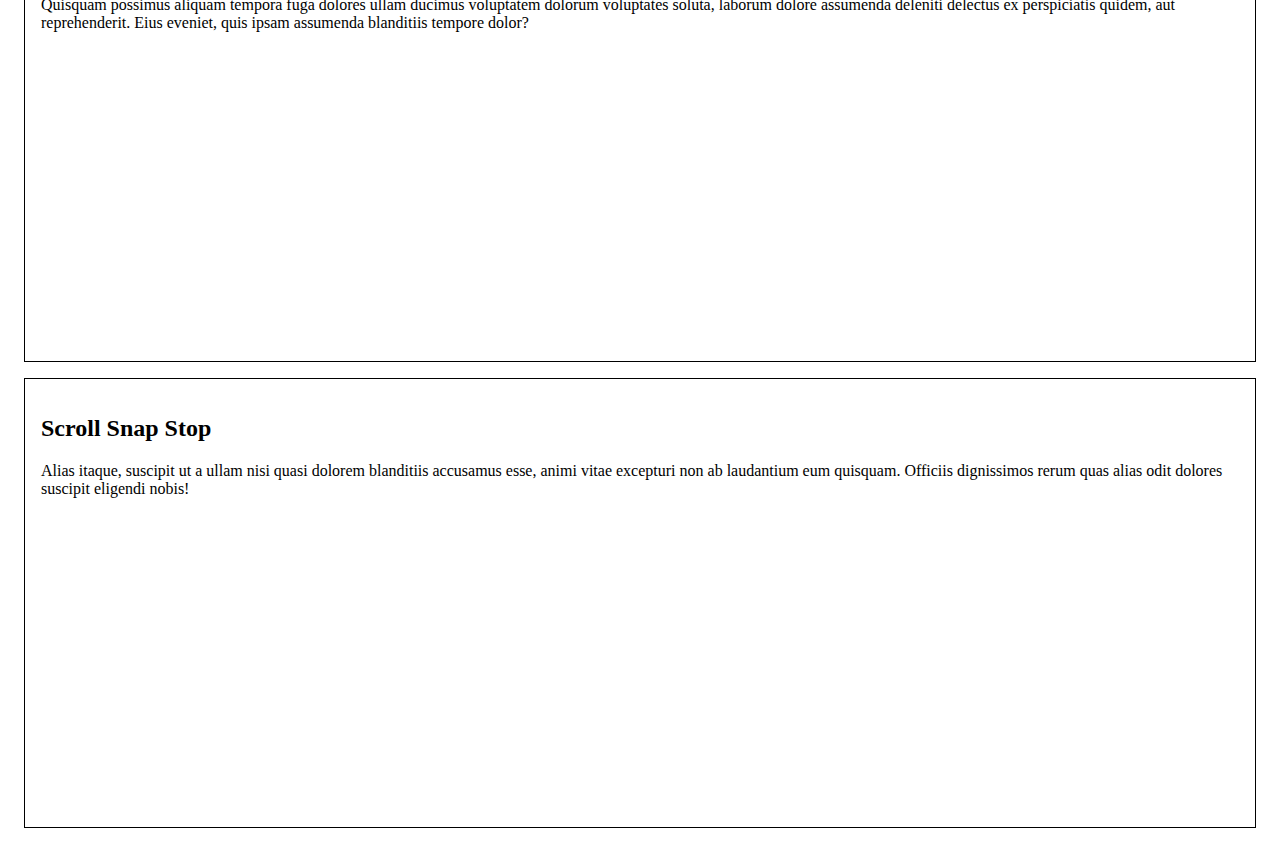
<file: scroll-snap/index.html>
<!DOCTYPE html>
<html lang="en">
<head>
  <meta charset="UTF-8">
  <meta name="viewport" content="width=device-width, initial-scale=1.0">
  <meta http-equiv="X-UA-Compatible" content="ie=edge">
  <title>Scroll Snap</title>

<style>
html {
  overflow: auto;
  scroll-snap-type: y mandatory;
}

article {
  scroll-snap-align: center;

  border: 1px solid;
/*   display: grid; */
/*   grid: auto-flow auto / fit-content(35em); */
/*   align-content: center; */
/*   justify-content: center; */
  min-height: 50vh;
  padding: 1em;
  margin: 1em;
}

/* Layout */
* { box-sizing: border-box; }
</style>

</head>
<body>


<header>
  <h1>Demo of Scroll-Snapping</h1>
  <nav>
    <a href="#type">type</a>
    <a href="#align">align</a>
    <a href="#padding">padding</a>
    <a href="#margin">margin</a>
    <a href="#stop">stop</a>
  </nav>
</header>

<article id="type">
  <h2>Scroll Snap Type</h2>
  <p>Lorem ipsum dolor sit, amet consectetur adipisicing elit. Officiis, repudiandae iusto! Voluptate modi commodi earum rerum totam facilis fugit, at, velit ipsum, a inventore quod sapiente ut officia sit architecto?</p>
</article>
<article id="align">
  <h2>Scroll Snap Align</h2>
  <p>Nam possimus maxime veniam velit minima nesciunt atque earum iusto ab quod voluptates aliquam non temporibus magnam consectetur soluta impedit nostrum, at ipsam! Illum maxime quod debitis? Dolorum, ratione reiciendis.</p>
</article>
<article id="padding">
  <h2>Scroll Padding</h2>
  <p>Quisquam possimus aliquam tempora fuga dolores ullam ducimus voluptatem dolorum voluptates soluta, laborum dolore assumenda deleniti delectus ex perspiciatis quidem, aut reprehenderit. Eius eveniet, quis ipsam assumenda blanditiis tempore dolor?</p>
</article>
<article id="margin">
  <h2>Scroll Margin</h2>
  <p>Quisquam possimus aliquam tempora fuga dolores ullam ducimus voluptatem dolorum voluptates soluta, laborum dolore assumenda deleniti delectus ex perspiciatis quidem, aut reprehenderit. Eius eveniet, quis ipsam assumenda blanditiis tempore dolor?</p>
</article>
<article id="stop">
  <h2>Scroll Snap Stop</h2>
  <p>Alias itaque, suscipit ut a ullam nisi quasi dolorem blanditiis accusamus esse, animi vitae excepturi non ab laudantium eum quisquam. Officiis dignissimos rerum quas alias odit dolores suscipit eligendi nobis!</p>
</article>


</body>
</html>
</file>
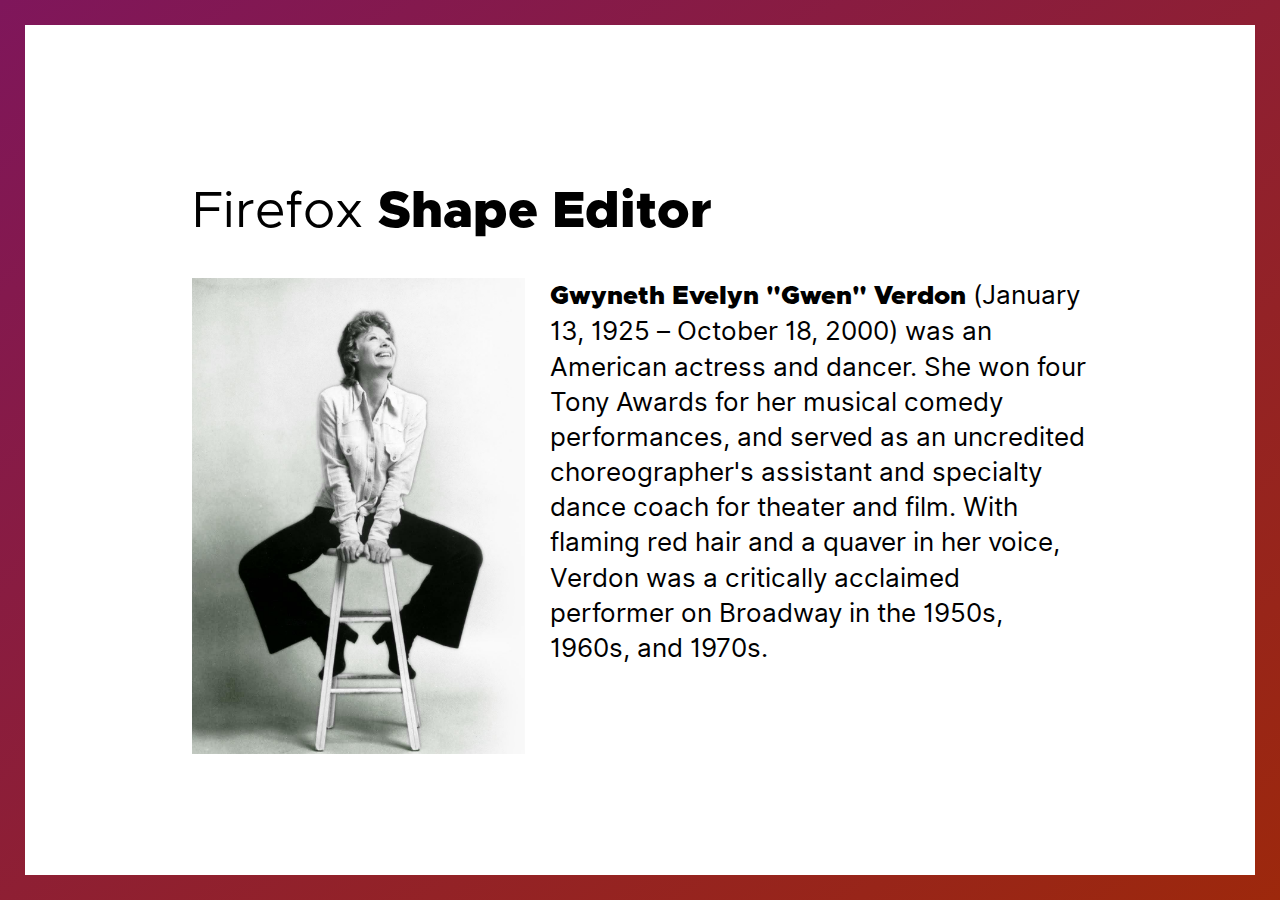
<file: shape-editor/index.html>
<!DOCTYPE html>
<html lang="en">
<head>
  <meta charset="UTF-8">
  <title>Firefox Shape Editor</title>
  <link rel="stylesheet" href="style.css">
  <link rel="stylesheet" href="demo.css">
</head>
<body>

  <h1>
    Firefox <strong>Shape Editor</strong>
  </h1>

  <main>
    <figure class="verdon">
      <img src="GwenVerdon.jpg" class="gwen" alt="Gwen Verdon on a stool">
      <figcaption>
        <strong>Gwyneth Evelyn "Gwen" Verdon</strong>
        (January 13, 1925 – October 18, 2000)
        was an American actress and dancer.
        She won four Tony Awards for her musical comedy performances,
        and served as an uncredited choreographer's assistant
        and specialty dance coach for theater and film.
        With flaming red hair and a quaver in her voice,
        Verdon was a critically acclaimed performer on Broadway
        in the 1950s, 1960s, and 1970s.
      </figcaption>
    </figure>
  </main>

</body>
</html>
</file>
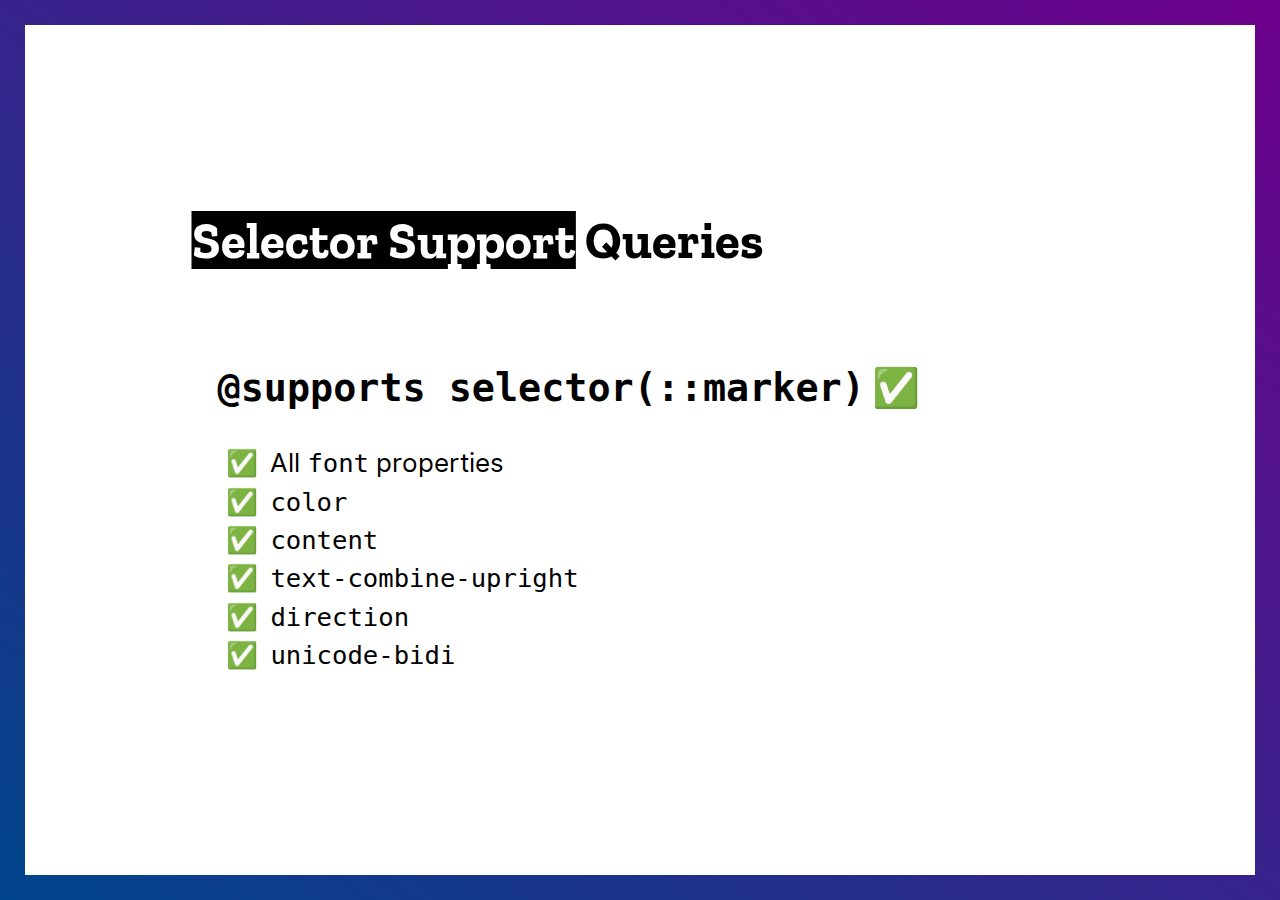
<file: support-selector/index.html>
<!DOCTYPE html>
<html lang="en">
<head>
  <meta charset="UTF-8">
  <title>Selector Support Queries</title>
  <link rel="stylesheet" href="style.css">
  <link rel="stylesheet" href="demo1.css">
  <link rel="stylesheet" href="demo2.css">
</head>
<body>

  <h1>
    <strong>Selector Support</strong> Queries
  </h1>

  <main>
    <h2><code>@supports selector(::marker)</code></h2>
    <ol>
      <li class="basic-support">All <code>font</code> properties</li>
      <li class="basic-support"><code>color</code></li>
      <li><code>content</code></li>
      <li><code>text-combine-upright</code></li>
      <li><code>direction</code></li>
      <li><code>unicode-bidi</code></li>
    </ol>
  </main>

</body>
</html>
</file>
<file: cascade-inspect/style.css>
@import '../remedy.css';
@import '../fonts.css';
@import '../colors.css';
@import '../type.css';

html {
  --title: var(--ff-title);
  --strong: var(--ff-strong);
  align-content: center;
  display: grid;
  grid: auto / minmax(min-content, 35em);
  background:
    linear-gradient(90deg, white, white) padding-box no-repeat,
    linear-gradient(
      to bottom right,
      var(--ff-pink-dark),
      var(--ff-orange-dark)
    ) border-box no-repeat fixed
  ;
  border: 1em solid transparent;
  justify-content: center;
  min-height: 100vh;
  padding: 1em;
}

h1, h2 {
  font-weight: normal;
}
</file>
<file: cascade-inspect/demo.css>
#declared {
  outline-style: dashed;
}

.inherited {
  outline-style: solid;
  outline-offset: 1em !important;
}

.demo-section {
  outline: 0.125em dotted currentColor;
  outline-offset: 0.25em;
}
</file>
<file: cascade-intro/style.css>
@import '../remedy.css';
@import '../fonts.css';
@import '../colors.css';
@import '../type.css';

html {
  align-content: center;
  display: grid;
  grid: auto / minmax(min-content, 35em);
  background:
    linear-gradient(90deg, white, white) padding-box no-repeat,
    linear-gradient(
      to bottom right,
      var(--moz-blue-dark),
      var(--moz-purple)
    ) border-box no-repeat fixed
  ;
  border: 1em solid transparent;
  justify-content: center;
  min-height: 100vh;
  padding: 1em;
}

main {
  padding: 1em;
}

nav ul {
  display: flex;
  gap: 1em;
  list-style: none;
  padding: 0;
}

.cascade {
  font-family: var(--moz-strong);
}
</file>
<file: cascade-intro/demo.css>
* {
/*   outline: 4px dotted rebeccapurple; */
}


body {
  font-family: cursive;
/*   padding: 4em; */
}


h2 {
/*   outline: 4px dotted rebeccapurple; */
/*   font: inherit; */
}
</file>
<file: cascade-origin/style.css>
@import '../remedy.css';
@import '../fonts.css';
@import '../colors.css';
@import '../type.css';

html {
  align-content: center;
  display: grid;
  grid: auto / minmax(min-content, 35em);
  background:
    linear-gradient(90deg, white, white) padding-box no-repeat,
    linear-gradient(
      to bottom right,
      var(--moz-purple),
      var(--moz-red)
    ) border-box no-repeat fixed
  ;
  border: 1em solid transparent;
  justify-content: center;
  min-height: 100vh;
  padding: 1em;
}

h1 {
  font-weight: normal;
}

code {
  background-color: hsla(0 0% 50% / 0.25);
  display: inline-block;
  padding: 0 0.125em;
}

p, table, menu {
  margin: 3em 0;
}

td, th {
  padding: 0.25em 0.5em;
}

p, menu {
  padding: 1em;
  outline: 3px dotted var(--moz-blue-dark);
}

table {
  width: 100%;
}

caption {
  text-align: left;
  margin-bottom: 1em;
}
</file>
<file: cascade-origin/demo.css>
/* override user-agent, with lower specificity */
td {
/*   border-width: thick; */
}



/* override inline styles */
#inline-style {
  background: white;
  color: black;
}



/* no way to override UA-important */
menu[type="context"] {
/*   display: block !important; */
}
</file>
<file: display-multi/style.css>
@import '../remedy.css';
@import '../fonts.css';
@import '../colors.css';
@import '../type.css';

html {
  align-content: center;
  display: grid;
  grid: auto / minmax(min-content, 35em);
  background:
    linear-gradient(90deg, white, white) padding-box no-repeat,
    linear-gradient(
      to bottom right,
      var(--moz-blue-dark),
      var(--moz-purple)
    ) border-box no-repeat fixed
  ;
  border: 1em solid transparent;
  justify-content: center;
  min-height: 100vh;
  padding: 1em;
}

h1 {
  font-weight: normal;
}

main {
  padding: 1em;
}

svg {
  all: revert;
  height: 6em;
}
</file>
<file: display-multi/flow.css>
/* block ---------------- */

main, div, p {
  display: block flow;
  outline: 3px dotted;
}



/* inline ---------------- */

svg, a, em {
  display: inline flow;
  background: bisque;
}



/* floats ---------------- */

svg {
  height: 12em;
  float: left;
}

div {
  display: block flow-root;
}
</file>
<file: inactive-css/style.css>
@import '../remedy.css';
@import '../fonts.css';
@import '../colors.css';
@import '../type.css';

html {
  --title: var(--ff-title);
  --strong: var(--ff-strong);
  align-content: center;
  display: grid;
  grid: auto / minmax(min-content, 35em);
  background:
    linear-gradient(90deg, white, white) padding-box no-repeat,
    linear-gradient(
      to bottom right,
      var(--ff-pink-dark),
      var(--ff-orange-dark)
    ) border-box no-repeat fixed
  ;
  border: 1em solid transparent;
  justify-content: center;
  min-height: 100vh;
  padding: 1em;
}

h1 {
  font-weight: normal;
}
</file>
<file: inactive-css/demo.css>
.face {
  width: 4em;
  display: inline-block;
  float: left;
  vertical-align: middle;
}
</file>
<file: marker/style.css>
@import '../remedy.css';
@import '../fonts.css';
@import '../colors.css';
@import '../type.css';

html {
  align-content: center;
  display: grid;
  grid: auto / minmax(min-content, 35em);
  background:
    linear-gradient(90deg, white, white) padding-box no-repeat,
    linear-gradient(
      to bottom left,
      var(--moz-purple),
      var(--moz-blue-dark)
    ) border-box no-repeat fixed
  ;
  border: 1em solid transparent;
  justify-content: center;
  min-height: 100vh;
  padding: 1em;
}

body {
  padding: 0 1em;
}
</file>
<file: marker/demo.css>
/* Style the text of any marker */
::marker {
  color: red;

  /* box styling doesn't work */
  /* unless you go to `about:config` in Firefox & toggle `layout.css.marker.restricted` to `false` */
  background: lightskyblue;
  padding: 0 0.25em;
}

/* unordered lists */
ul li::marker {
  content: '🐱';

  /* see note about marker boxes… */
  margin-right: 0.25em;
}

/* ordered lists */
ol li::marker {
  content: counters(list-item, '.') ' »';
/*   direction: rtl; */
}

ol li {
  padding-left: 0.4em;
}

/* counting h2s */
html {
  counter-reset: heading2 -1;
}

h2::marker {
  content: 'fig.' counter(heading2, upper-roman);
  font-style: italic;
  font-size: 0.75em;
}

h2 {
  display: list-item;
  padding-left: 0.25em;
  counter-increment: heading2;
}
</file>
<file: shape-editor/style.css>
@import '../remedy.css';
@import '../fonts.css';
@import '../colors.css';
@import '../type.css';

html {
  --title: var(--ff-title);
  --strong: var(--ff-strong);
  align-content: center;
  display: grid;
  grid: auto / minmax(min-content, 35em);
  background:
    linear-gradient(90deg, white, white) padding-box no-repeat,
    linear-gradient(
      to bottom right,
      var(--ff-pink-dark),
      var(--ff-orange-dark)
    ) border-box no-repeat fixed
  ;
  border: 1em solid transparent;
  justify-content: center;
  min-height: 100vh;
  padding: 1em;
}

h1 {
  font-weight: normal;
}

figure {
  margin-inline: 0;
}
</file>
<file: shape-editor/demo.css>
.gwen {
  float: left;
  /* shape-outside: inset(0% 0% 0% 0%); */
  shape-outside: polygon(0 0, 100% 0, 100% 100%);
  margin-inline-end: 1em;
  min-width: 13em;
  width: 30%;
}
</file>
<file: support-selector/style.css>
@import '../remedy.css';
@import '../fonts.css';
@import '../colors.css';
@import '../type.css';

html {
  align-content: center;
  display: grid;
  grid: auto / minmax(min-content, 35em);
  background:
    linear-gradient(90deg, white, white) padding-box no-repeat,
    linear-gradient(
      to bottom left,
      var(--moz-purple),
      var(--moz-blue-dark)
    ) border-box no-repeat fixed
  ;
  border: 1em solid transparent;
  justify-content: center;
  min-height: 100vh;
  padding: 1em;
}

main {
  padding: 1em;
}
</file>
<file: support-selector/demo1.css>
::marker {
  color: red;
  font-family: cursive;
  content: '✅';
}


@supports selector(::marker) {
  li {
    padding-left: 0.5em;
  }
}
















@supports selector(::marker) {
  li {
/*     padding-left: 0.4em; */
  }

  ::marker {
/*     color: green; */
  }
}
</file>
<file: support-selector/demo2.css>
.basic-support::marker {
  color: green;
}


h2::after {
  content: ' ❌';
}


@supports selector(::marker) {
  ::marker {
    color: green;
  }
  
  h2::after {
    content: ' ✅';
  }
}
</file>
